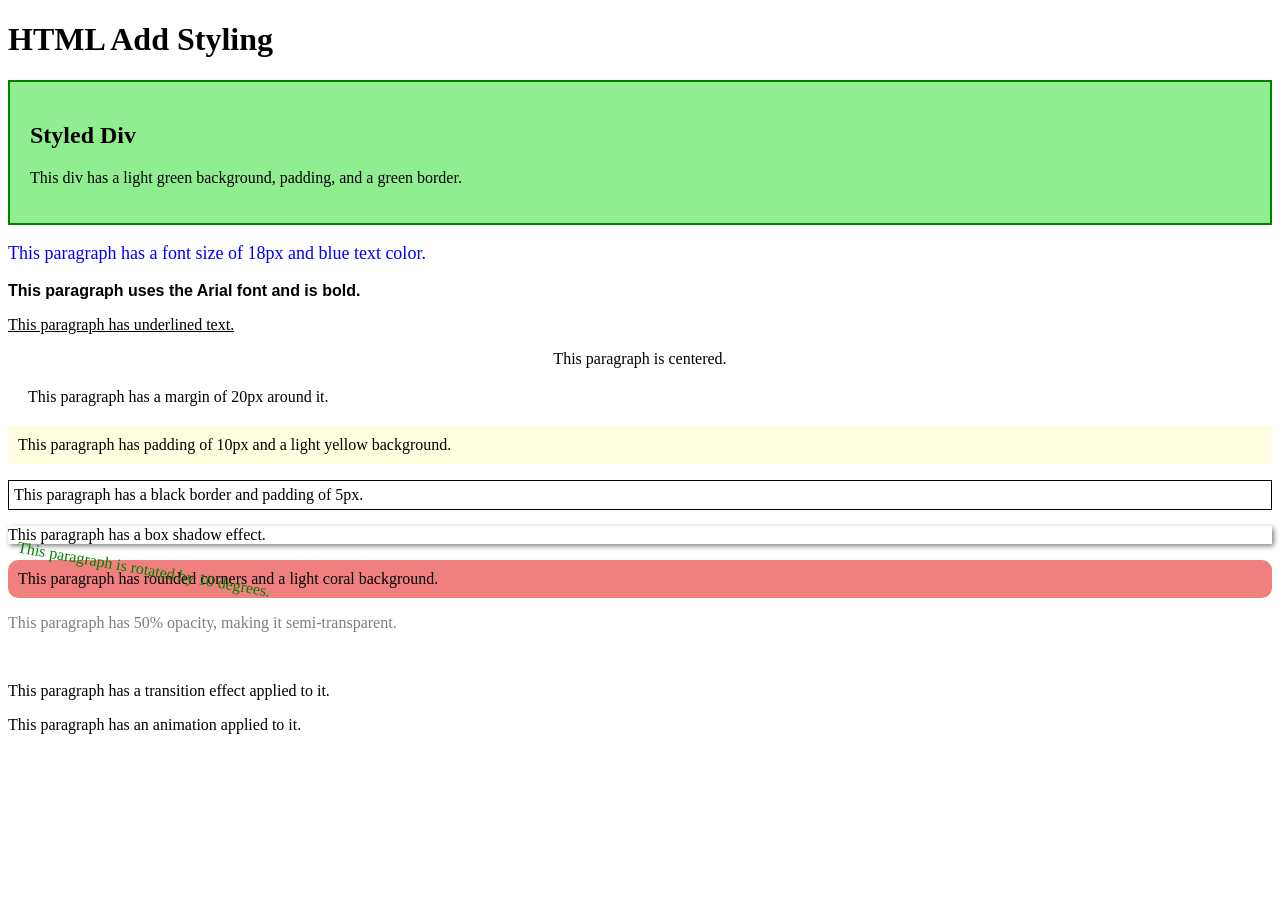
<file: index.html>
<!DOCTYPE html>
<html lang="en">
<head>
    <meta charset="UTF-8">
    <meta name="viewport" content="width=device-width, initial-scale=1.0">
    <title>Document</title>
</head>
<body>
    <h1>HTML Add Styling</h1>
    <div style="background-color: lightgreen; padding: 20px; border: 2px solid green;">
        <h2>Styled Div</h2>
        <p>This div has a light green background, padding, and a green border.</p>
    </div>
    <p style="font-size: 18px; color: blue;">This paragraph has a font size of 18px and blue text color.</p>
    <p style="font-family: Arial, sans-serif; font-weight: bold;">This paragraph uses the Arial font and is bold.</p>
    <p style="text-decoration: underline;">This paragraph has underlined text.</p>
    <p style="text-align: center;">This paragraph is centered.</p>
    <p style="margin: 20px;">This paragraph has a margin of 20px around it.</p>
    <p style="padding: 10px; background-color: lightyellow;">This paragraph has padding of 10px and a light yellow background.</p>
    <p style="border: 1px solid black; padding: 5px;">This paragraph has a black border and padding of 5px.</p>
    <p style="box-shadow: 2px 2px 5px gray;">This paragraph has a box shadow effect.</p>
    <p style="border-radius: 10px; background-color: lightcoral; padding: 10px;">This paragraph has rounded corners and a light coral background.</p>
    <p style="opacity: 0.5;">This paragraph has 50% opacity, making it semi-transparent.</p>
    <p style="transform: rotate(10deg); color:green;">This paragraph is rotated by 10 degrees.</p>
    <p style="transition: all 0.5s ease;">This paragraph has a transition effect applied to it.</p>
    <p style="animation: example 5s infinite;">This paragraph has an animation applied to it.</p>
    <style>
        @keyframes example {
            0% {background-color: lightblue; left: 0px; top: 0px;}
            25% {background-color: lightgreen; left: 200px; top: 0px;}
            50% {background-color: lightcoral; left: 200px; top: 200px;}
            75% {background-color: lightyellow; left: 0px; top: 200px;}
            100% {background-color: lightblue; left: 0px; top: 0px;}
        }
    </style>
</body>
</html>
</file>
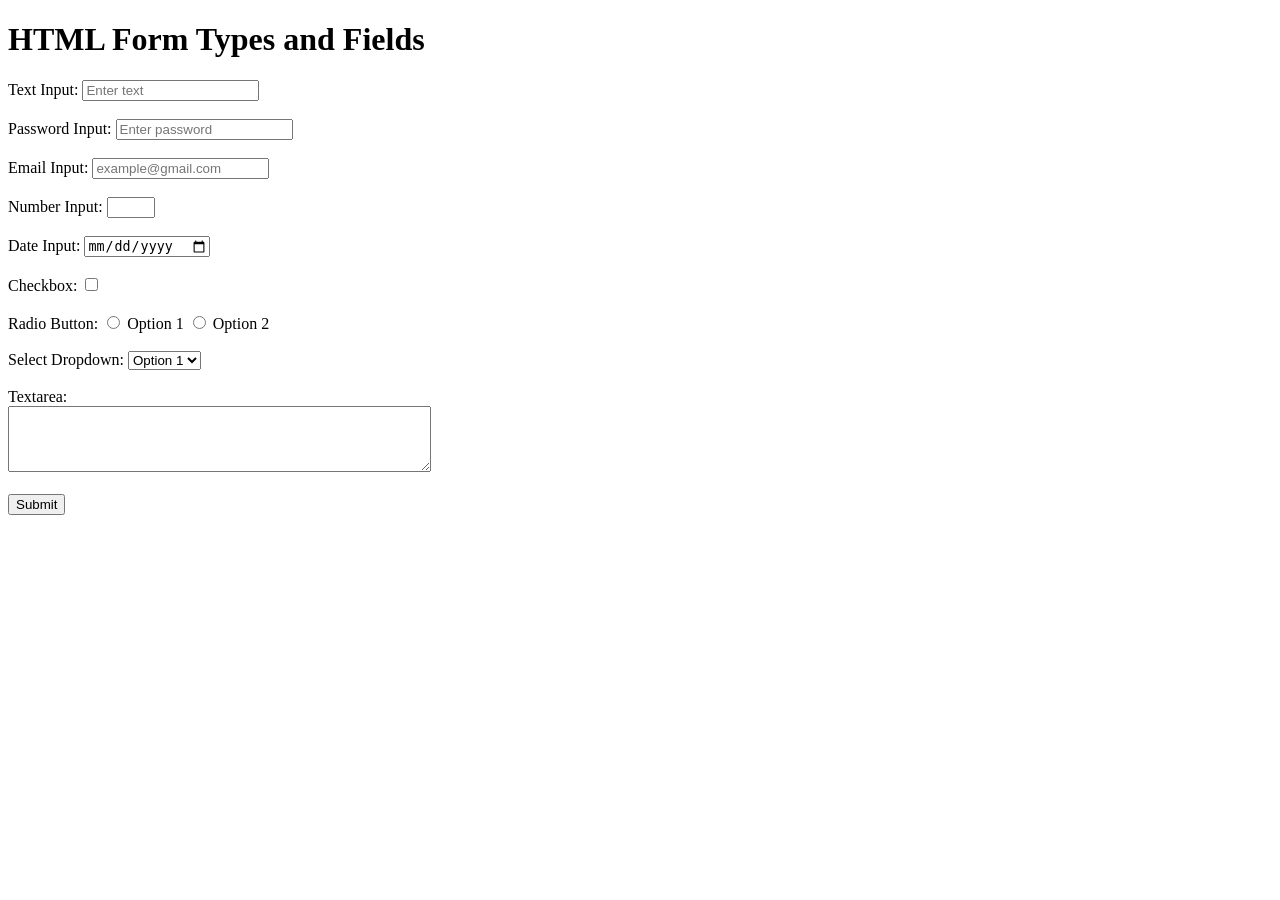
<file: HTML form types and fields/index.html>
<!DOCTYPE html>
<html lang="en">
<head>
    <meta charset="UTF-8">
    <meta name="viewport" content="width=device-width, initial-scale=1.0">
    <title>Document</title>
</head>
<body>
  <h1>HTML Form Types and Fields</h1>
  <form action="/submit" method="post">
    <label for="text">Text Input:</label>
    <input type="text" id="text" name="text" placeholder="Enter text"><br><br>
    <label for="password">Password Input:</label>
    <input type="password" id="password" name="password" placeholder="Enter password"><br><br>
    <label for="email">Email Input:</label>
    <input type="email" id="email" name="email" placeholder="example@gmail.com"><br><br>
    <label for="number">Number Input:</label>
    <input type="number" id="number" name="number" max="50" min="5"><br><br>
    <label for="date">Date Input:</label>
    <input type="date" id="date" name="date"><br><br>
    <label for="checkbox">Checkbox:</label>
    <input type="checkbox" id="checkbox" name="checkbox"><br><br>
    <label for="radio">Radio Button:</label>
    <input type="radio" id="radio1" name="radio" value="option1"> Option 1
    <input type="radio" id="radio2" name="radio" value="option2"> Option 2<br><br>
    <label for="select">Select Dropdown:</label>
    <select id="select" name="select">
      <option value="option1">Option 1</option>
      <option value="option2">Option 2</option>
      <option value="option3">Option 3</option>
    </select><br><br>
    <label for="textarea">Textarea:</label><br>
    <textarea id="textarea" name="textarea" rows="4" cols="50"></textarea><br><br>
    <input type="submit" value="Submit">
  </form>
</body>
</html>
</file>
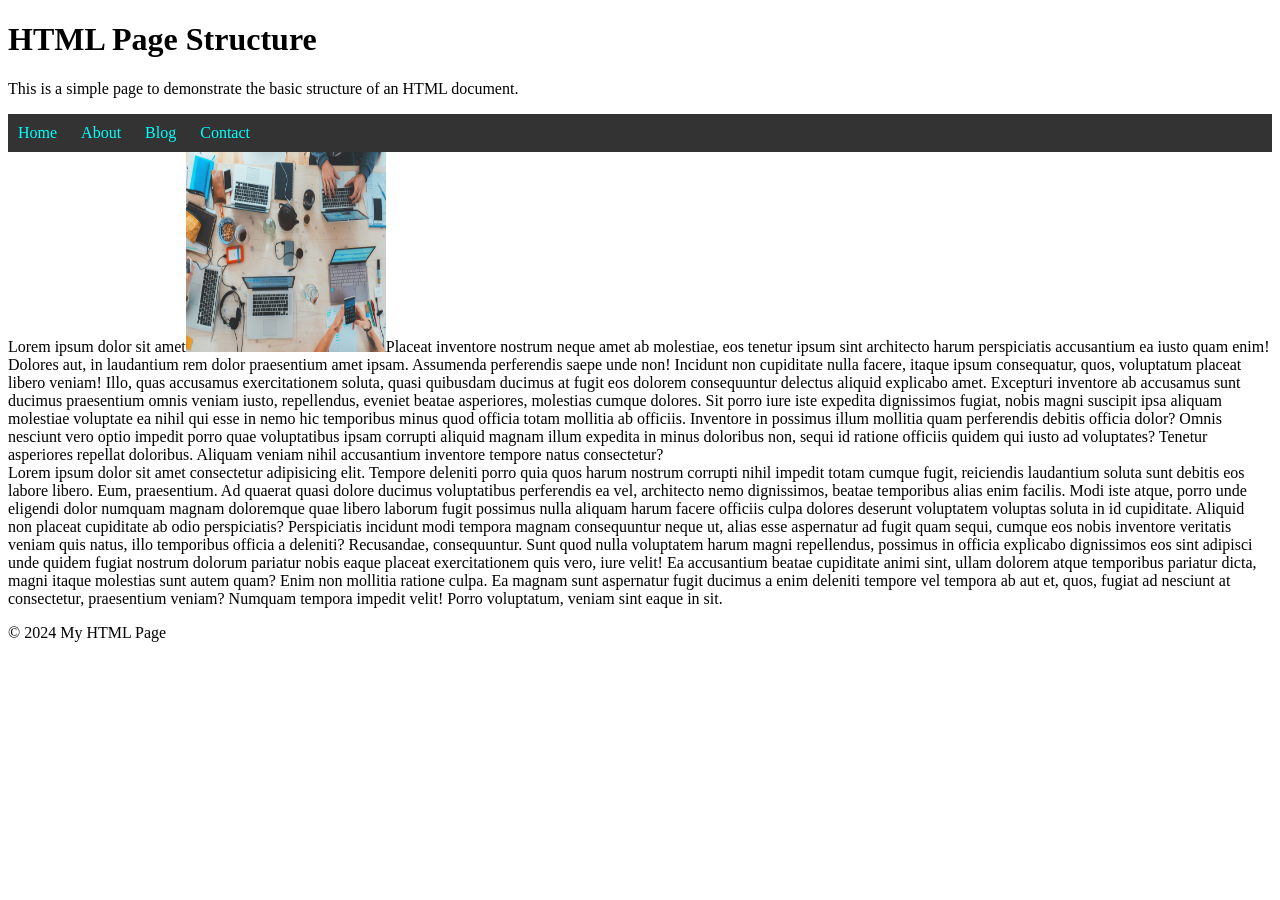
<file: HTML page structure/index.html>
<!DOCTYPE html>
<html lang="en">
<head>
    <meta charset="UTF-8">
    <meta name="viewport" content="width=device-width, initial-scale=1.0">
    <title>Document</title>
    <link rel="stylesheet" href="style.css">
</head>
<body>
     <header>
        <h1>HTML Page Structure</h1>
        <p>This is a simple page to demonstrate the basic structure of an HTML document.</p>
    </header>
    <nav>
        <ul>
            <li><a href="#">Home</a></li>
            <li><a href="#">About</a></li>
            <li><a href="#">Blog</a></li>
            <li><a href="#">Contact</a></li>
        </ul>
    </nav>
    <section id="one">
        <div class="content"> <span id="newspan">Lorem ipsum dolor sit amet</span><img src="marvin-meyer-SYTO3xs06fU-unsplash.jpg" adipisicing elit. Fuga ea temporibus, delectus itaque saepe sunt excepturi at libero labore tempora vitae veritatis natus, cumque distinctio accusamus atque hic dignissimos! Iste unde necessitatibus laboriosam voluptas sint suscipit quod quo aliquid iusto voluptate? <span class="newspan">Placeat inventore nostrum neque amet ab </span> molestiae, eos tenetur ipsum sint architecto harum perspiciatis accusantium ea iusto quam enim! Dolores aut, in laudantium rem dolor praesentium amet ipsam. Assumenda perferendis saepe unde non! Incidunt non cupiditate nulla facere, itaque ipsum consequatur, quos, voluptatum placeat libero veniam! Illo, quas accusamus exercitationem soluta, quasi quibusdam ducimus at fugit eos dolorem consequuntur delectus aliquid explicabo amet. Excepturi inventore ab accusamus sunt ducimus praesentium omnis veniam iusto, repellendus, eveniet beatae asperiores, molestias cumque dolores. Sit porro iure iste expedita dignissimos fugiat, nobis magni suscipit ipsa aliquam molestiae voluptate ea nihil qui esse in nemo hic temporibus minus quod officia totam mollitia ab officiis. Inventore in possimus illum mollitia quam perferendis debitis officia dolor? Omnis nesciunt vero optio impedit porro quae voluptatibus ipsam corrupti aliquid magnam illum expedita in minus doloribus non, sequi id ratione officiis quidem qui iusto ad voluptates? Tenetur asperiores repellat doloribus. Aliquam veniam nihil accusantium inventore tempore natus consectetur?</span></div>
    </section>
    <section id="two">
     <div class="content">Lorem ipsum dolor sit amet consectetur adipisicing elit. Tempore deleniti porro quia quos harum nostrum corrupti nihil impedit totam cumque fugit, reiciendis laudantium soluta sunt debitis eos labore libero. Eum, praesentium. Ad quaerat quasi dolore ducimus voluptatibus perferendis ea vel, architecto nemo dignissimos, beatae temporibus alias enim facilis. Modi iste atque, porro unde eligendi dolor numquam magnam doloremque quae libero laborum fugit possimus nulla aliquam harum facere officiis culpa dolores deserunt voluptatem voluptas soluta in id cupiditate. Aliquid non placeat cupiditate ab odio perspiciatis? Perspiciatis incidunt modi tempora magnam consequuntur neque ut, alias esse aspernatur ad fugit quam sequi, cumque eos nobis inventore veritatis veniam quis natus, illo temporibus officia a deleniti? Recusandae, consequuntur. Sunt quod nulla voluptatem harum magni repellendus, possimus in officia explicabo dignissimos eos sint adipisci unde quidem fugiat nostrum dolorum pariatur nobis eaque placeat exercitationem quis vero, iure velit! Ea accusantium beatae cupiditate animi sint, ullam dolorem atque temporibus pariatur dicta, magni itaque molestias sunt autem quam? Enim non mollitia ratione culpa. Ea magnam sunt aspernatur fugit ducimus a enim deleniti tempore vel tempora ab aut et, quos, fugiat ad nesciunt at consectetur, praesentium veniam? Numquam tempora impedit velit! Porro voluptatum, veniam sint eaque in sit.</div>
    </section>
    <footer>
        <p>&copy; 2024 My HTML Page</p>
    </footer>
</body>
</html>
</file>
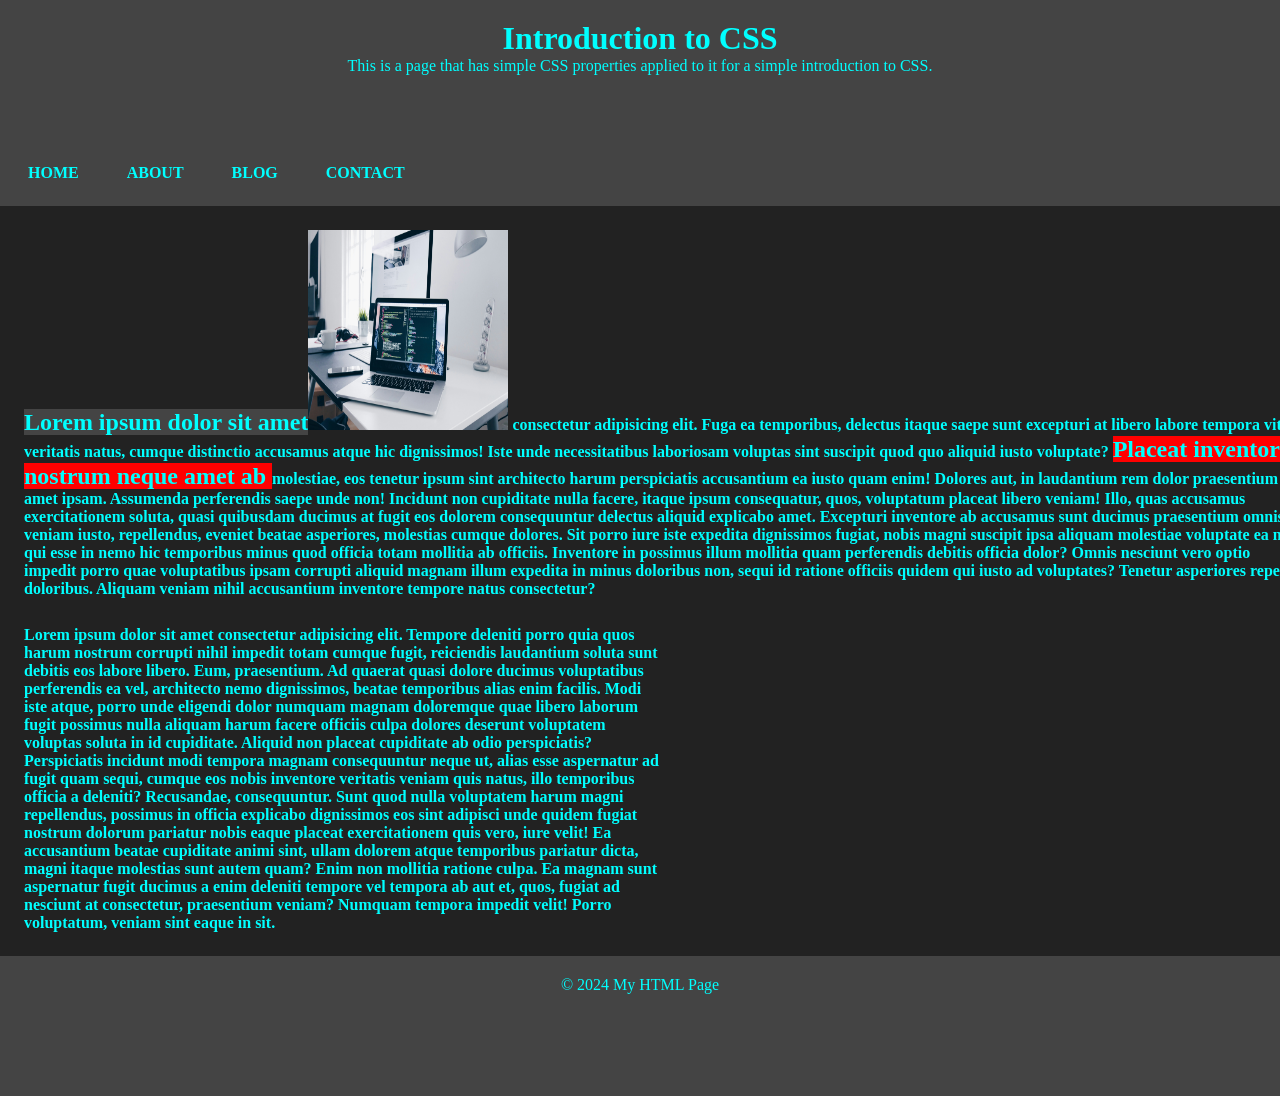
<file: Introduction to CSS/index.html>
<!DOCTYPE html>
<html lang="en">
<head>
    <meta charset="UTF-8">
    <meta name="viewport" content="width=device-width, initial-scale=1.0">
    <title>Document</title>
    <link rel="stylesheet" href="style.css">
</head>
<body>
     <header>
        <h1>Introduction to CSS</h1>
        <p>This is a page that has simple CSS properties applied to it for a simple introduction to CSS.</p>
    </header>
    <nav>
        <ul>
            <li><a href="#">Home</a></li>
            <li><a href="#">About</a></li>
            <li><a href="#">Blog</a></li>
            <li><a href="#">Contact</a></li>
        </ul>
    </nav>
    <section id="one">
        <div class="content"> <span id="newspan">Lorem ipsum dolor sit amet</span><img src="christopher-gower-m_HRfLhgABo-unsplash.jpg"> consectetur adipisicing elit. Fuga ea temporibus, delectus itaque saepe sunt excepturi at libero labore tempora vitae veritatis natus, cumque distinctio accusamus atque hic dignissimos! Iste unde necessitatibus laboriosam voluptas sint suscipit quod quo aliquid iusto voluptate? <span class="newspan">Placeat inventore nostrum neque amet ab </span> molestiae, eos tenetur ipsum sint architecto harum perspiciatis accusantium ea iusto quam enim! Dolores aut, in laudantium rem dolor praesentium amet ipsam. Assumenda perferendis saepe unde non! Incidunt non cupiditate nulla facere, itaque ipsum consequatur, quos, voluptatum placeat libero veniam! Illo, quas accusamus exercitationem soluta, quasi quibusdam ducimus at fugit eos dolorem consequuntur delectus aliquid explicabo amet. Excepturi inventore ab accusamus sunt ducimus praesentium omnis veniam iusto, repellendus, eveniet beatae asperiores, molestias cumque dolores. Sit porro iure iste expedita dignissimos fugiat, nobis magni suscipit ipsa aliquam molestiae voluptate ea nihil qui esse in nemo hic temporibus minus quod officia totam mollitia ab officiis. Inventore in possimus illum mollitia quam perferendis debitis officia dolor? Omnis nesciunt vero optio impedit porro quae voluptatibus ipsam corrupti aliquid magnam illum expedita in minus doloribus non, sequi id ratione officiis quidem qui iusto ad voluptates? Tenetur asperiores repellat doloribus. Aliquam veniam nihil accusantium inventore tempore natus consectetur?</span></div>
    </section>
    <section id="two">
     <div class="content">Lorem ipsum dolor sit amet consectetur adipisicing elit. Tempore deleniti porro quia quos harum nostrum corrupti nihil impedit totam cumque fugit, reiciendis laudantium soluta sunt debitis eos labore libero. Eum, praesentium. Ad quaerat quasi dolore ducimus voluptatibus perferendis ea vel, architecto nemo dignissimos, beatae temporibus alias enim facilis. Modi iste atque, porro unde eligendi dolor numquam magnam doloremque quae libero laborum fugit possimus nulla aliquam harum facere officiis culpa dolores deserunt voluptatem voluptas soluta in id cupiditate. Aliquid non placeat cupiditate ab odio perspiciatis? Perspiciatis incidunt modi tempora magnam consequuntur neque ut, alias esse aspernatur ad fugit quam sequi, cumque eos nobis inventore veritatis veniam quis natus, illo temporibus officia a deleniti? Recusandae, consequuntur. Sunt quod nulla voluptatem harum magni repellendus, possimus in officia explicabo dignissimos eos sint adipisci unde quidem fugiat nostrum dolorum pariatur nobis eaque placeat exercitationem quis vero, iure velit! Ea accusantium beatae cupiditate animi sint, ullam dolorem atque temporibus pariatur dicta, magni itaque molestias sunt autem quam? Enim non mollitia ratione culpa. Ea magnam sunt aspernatur fugit ducimus a enim deleniti tempore vel tempora ab aut et, quos, fugiat ad nesciunt at consectetur, praesentium veniam? Numquam tempora impedit velit! Porro voluptatum, veniam sint eaque in sit.</div>
    </section>
    <footer>
        <p>&copy; 2024 My HTML Page</p>
    </footer>
</body>
</html>
</file>
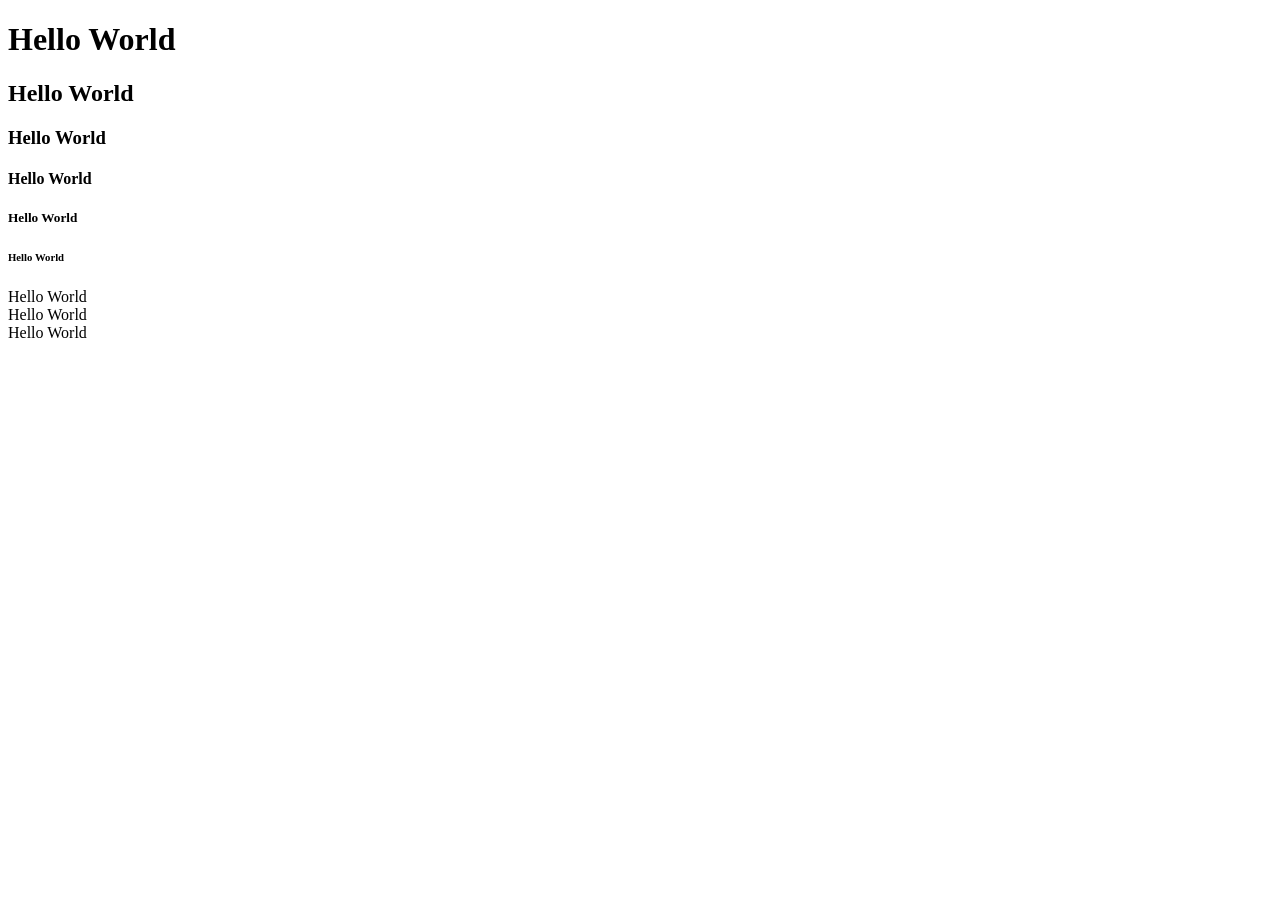
<file: Introduction to HTML setup environment/index.html>
<!DOCTYPE html>
<html lang="en">
<head>
    <meta charset="UTF-8">
    <meta name="viewport" content="width=device-width, initial-scale=1.0">
    <title>Document</title>
</head>
<body>
 <h1>Hello World</h1>
 <h2>Hello World</h2>
 <h3>Hello World</h3>
 <h4>Hello World</h4>
 <h5>Hello World</h5> 
 <h6>Hello World</h6> 
 <p>
    Hello World<br>
    Hello World<br>
    Hello World
 </p>

</body>
</html>
</file>
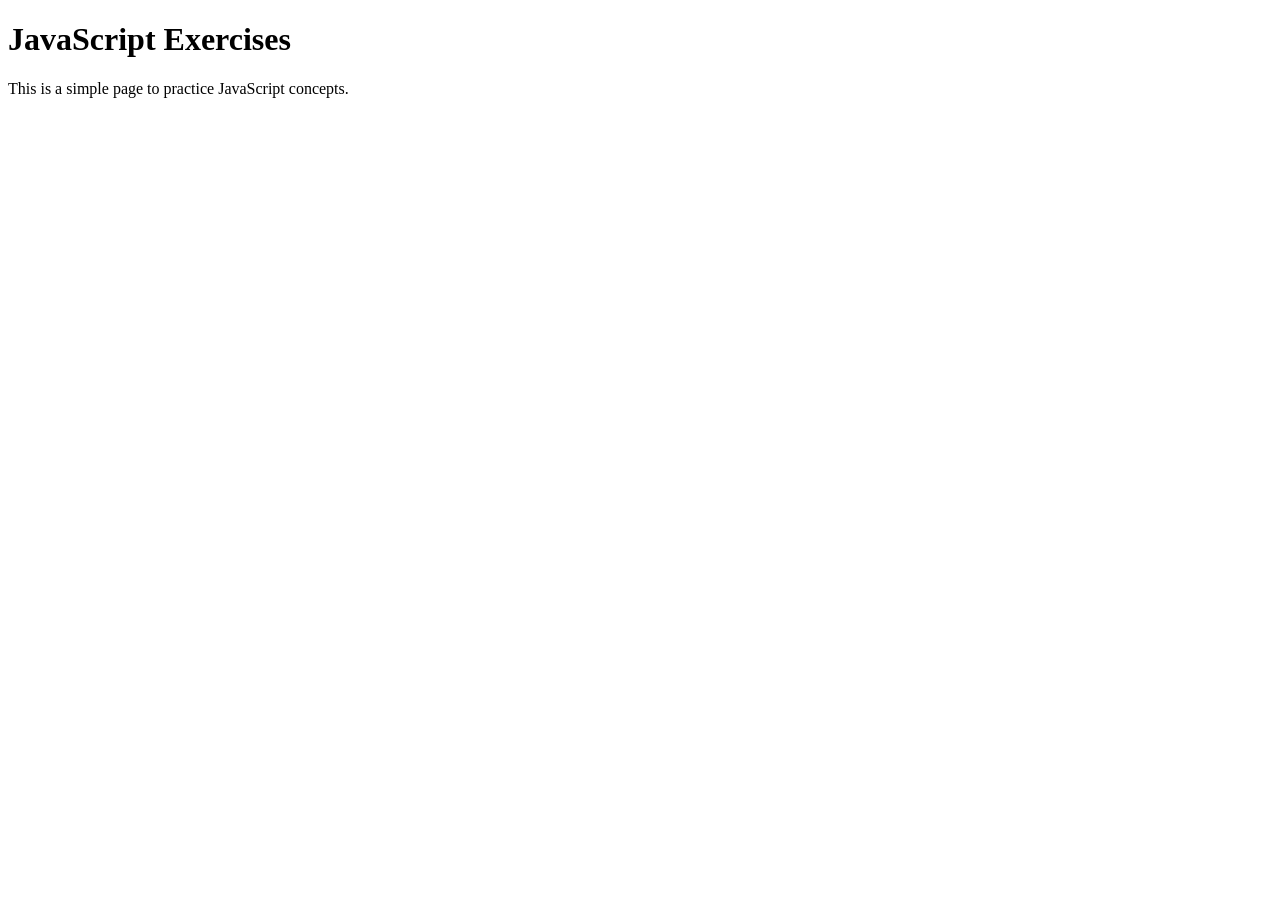
<file: Javascript excersises/index.html>
<!DOCTYPE html>
<html lang="en">
<head>
    <meta charset="UTF-8">
    <meta name="viewport" content="width=device-width, initial-scale=1.0">
    <title>Document</title>
</head>
<body>
    <header>
    <div class="container">
        <h1>JavaScript Exercises</h1>
        <p>This is a simple page to practice JavaScript concepts.</p>
    </div>
    </header>
    <script src="app.js"></script>
</body>
</html>
</file>
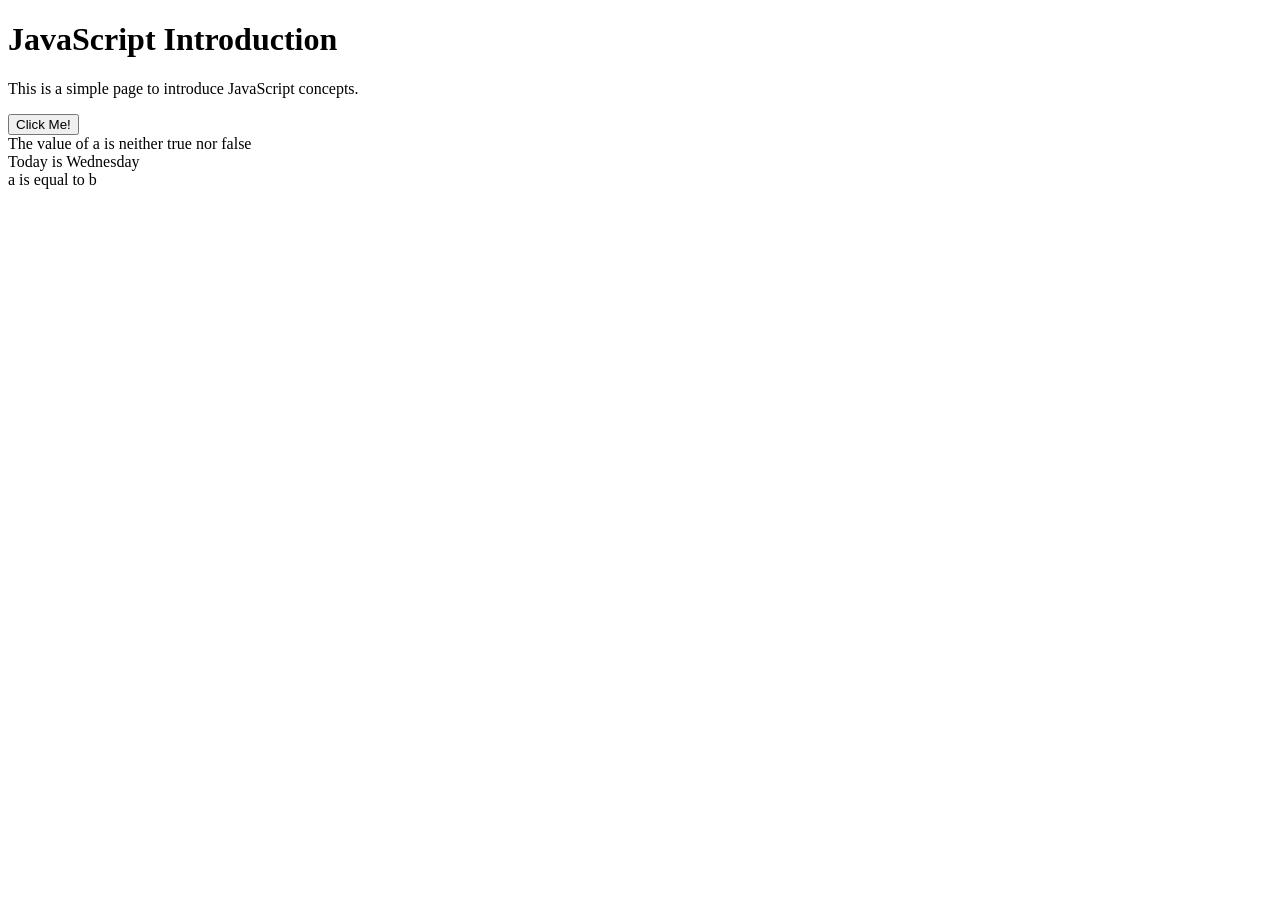
<file: Javascript introduction/index.html>
<!DOCTYPE html>
<html lang="en">
<head>
    <meta charset="UTF-8">
    <meta name="viewport" content="width=device-width, initial-scale=1.0">
    <title>Document</title>
</head>
<body>
    <header>
    <div class="container">
        <h1>JavaScript Introduction</h1>
        <p>This is a simple page to introduce JavaScript concepts.</p>
    </div>
    <input type="button" value="Click Me!" onclick="alert('You are already logged in!')">
    </header>
    <script src="app.js"></script>
</body>
</html>
</file>
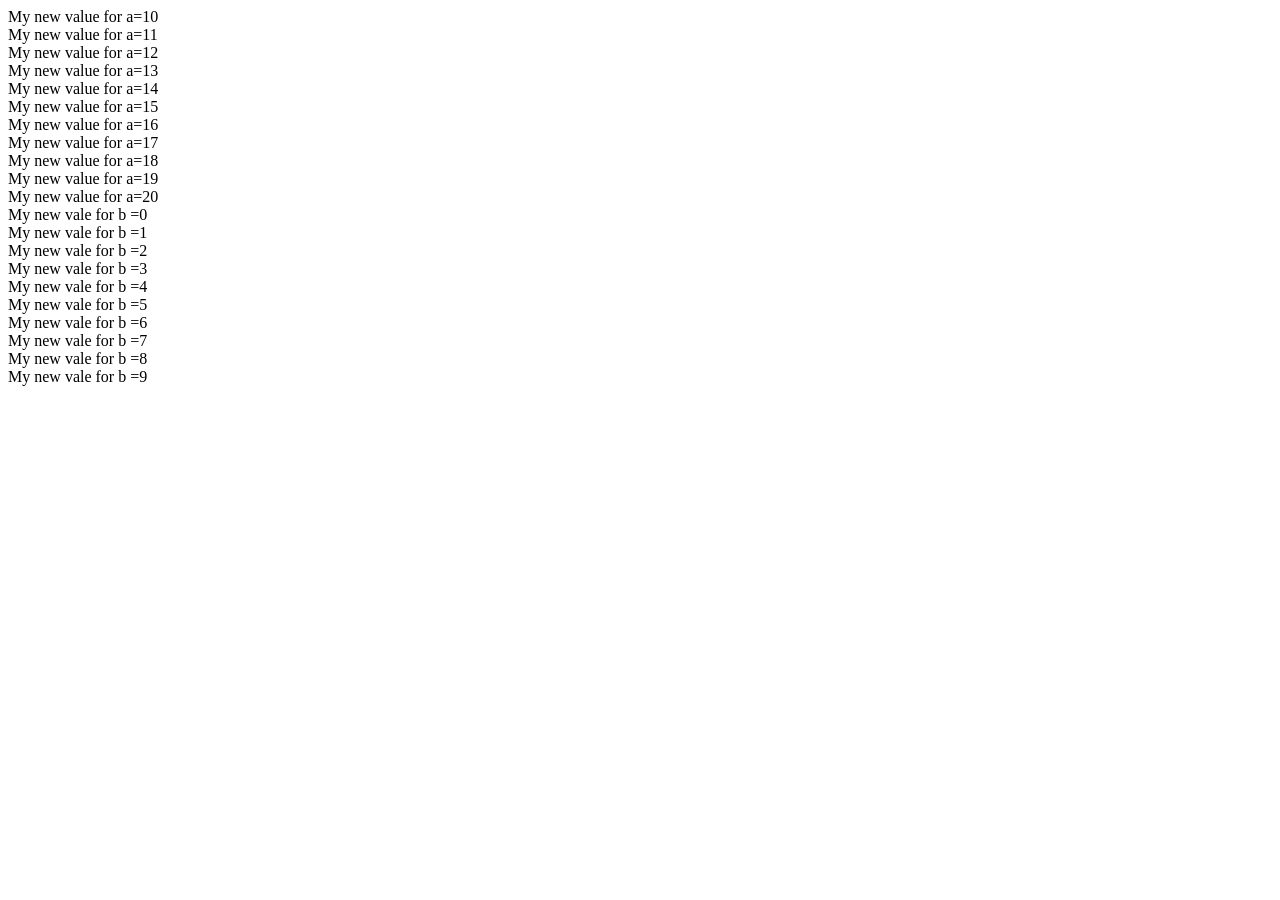
<file: Javascript loops./index.html>
<!DOCTYPE html>
<html lang="en">
<head>
    <meta charset="UTF-8">
    <meta name="viewport" content="width=device-width, initial-scale=1.0">
    <title>Document</title>
</head>
<body>
    <script src="app.js"></script>
</body>
</html>
</file>
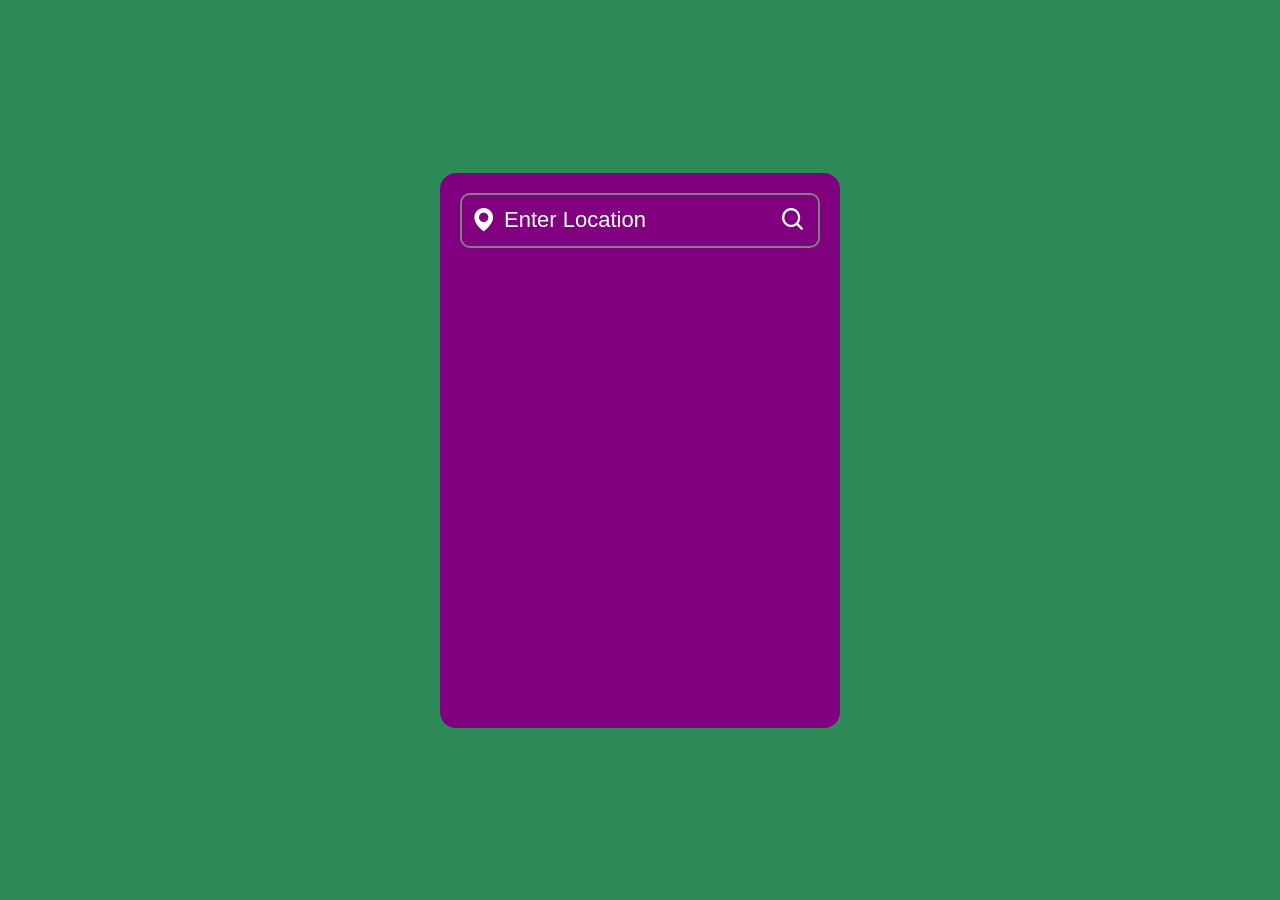
<file: Project Sky/index.html>
<!DOCTYPE html>
<html lang="en">
<head>
    <meta charset="UTF-8">
    <meta name="viewport" content="width=device-width, initial-scale=1.0">
    <title>Weather App</title>
    <link rel="stylesheet" href="style.css">
    <link rel="stylesheet" href="https://unpkg.com/boxicons@2.0.9/css/boxicons.min.css">
</head>
<body>
   <div class="container">
    <div class="search-box">
        <i class="bx bxs-map"></i>
        <input type="text" placeholder="enter location">
        <button class="bx bx-search"></button>
    </div>
     <div class="not-found">
        <div class="box">
           <img src="web-error.png">
           <p>Oops! Location not found</p>
        </div>
    </div>
    <div class="weather-box">
        <div class="box">
            <div class="info-weather">
            <div class="weather">
                <img src="weather_12215476.png">
                <p class="temperature">0<span>˚c</span></p>
                <p class="description">Broken Clouds</p>
            </div>
      </div>
     </div>
    </div>
    <div>
        <div class="weather-details">
            <div class="humidity">
                <i class="bx bx-water"></i>
                <div class="text">
                    <div class="info-humidity">
                  <span>0%</span>
             </div>
             <p>Humidity</p>
         </div>
      </div>
      <div class="wind">
                <i class="bx bx-wind"></i>
                <div class="text">
                    <div class="info-wind">
                  <span>0km/h</span>
             </div>
             <p>Wind Speed</p>
      </div>
     </div>
    </div>
   </div>
   <script src="app.js"></script>
</body>
</html>
</file>
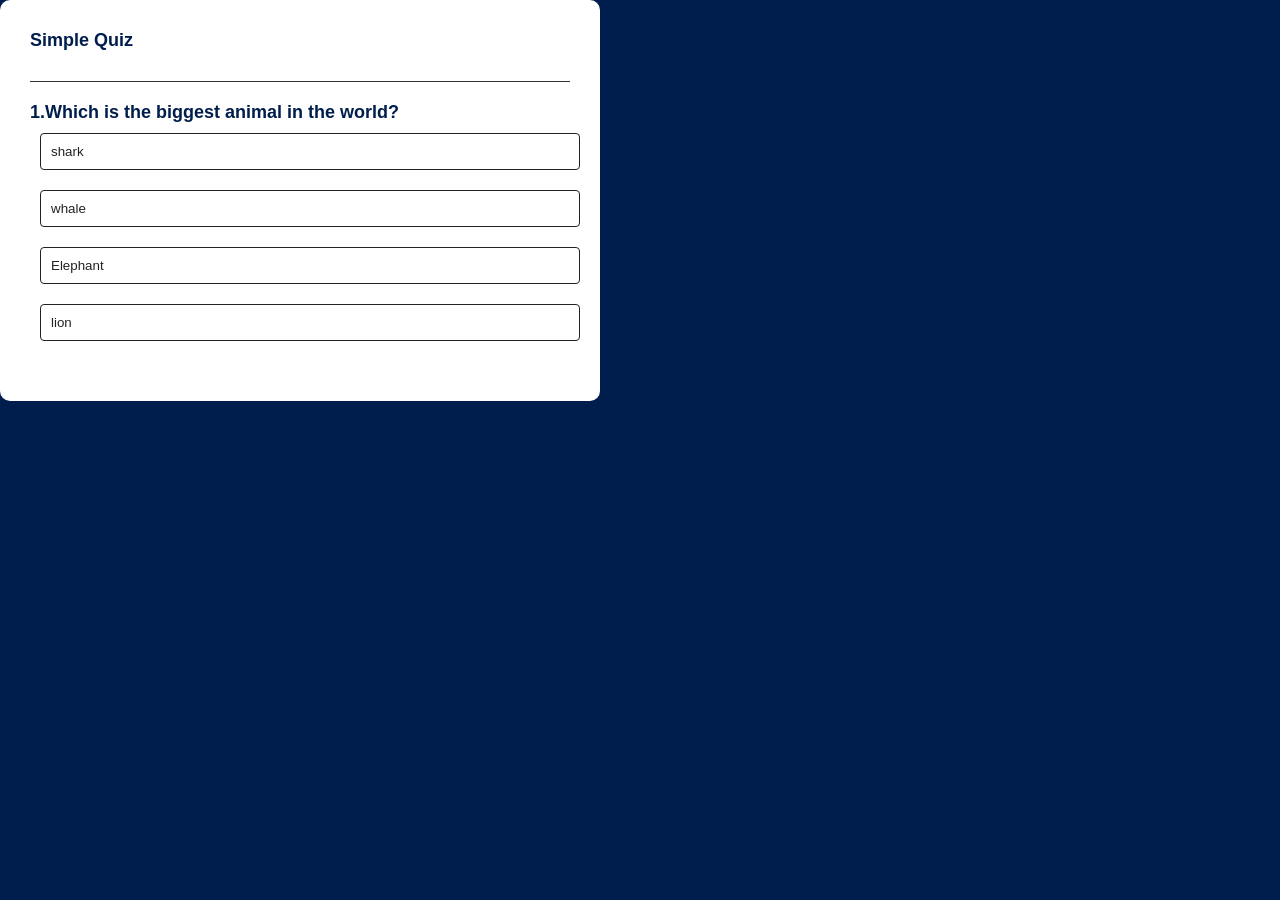
<file: Quiz app/index.html>
<!DOCTYPE html>
<html lang="en">
<head>
    <meta charset="UTF-8">
    <meta name="viewport" content="width=device-width, initial-scale=1.0">
    <title>Quiz app</title>
    <link rel="stylesheet" href="style.css">
</head>
<body>
  <div class="app">
    <h1>Simple Quiz</h1>
    <div class="quiz">
        <h2 id="question">Question goes here</h2>
        <div id="answer-buttons">
            <button class="btn">Answer 1</button>
            <button class="btn">Answer 2</button>
            <button class="btn">Answer 3</button>
            <button class="btn">Answer 4</button>
        </div>
        <button id="next-btn">Next</button>
    </div>
</div>  
<script src="app.js"></script>
</body>
</html>
</file>
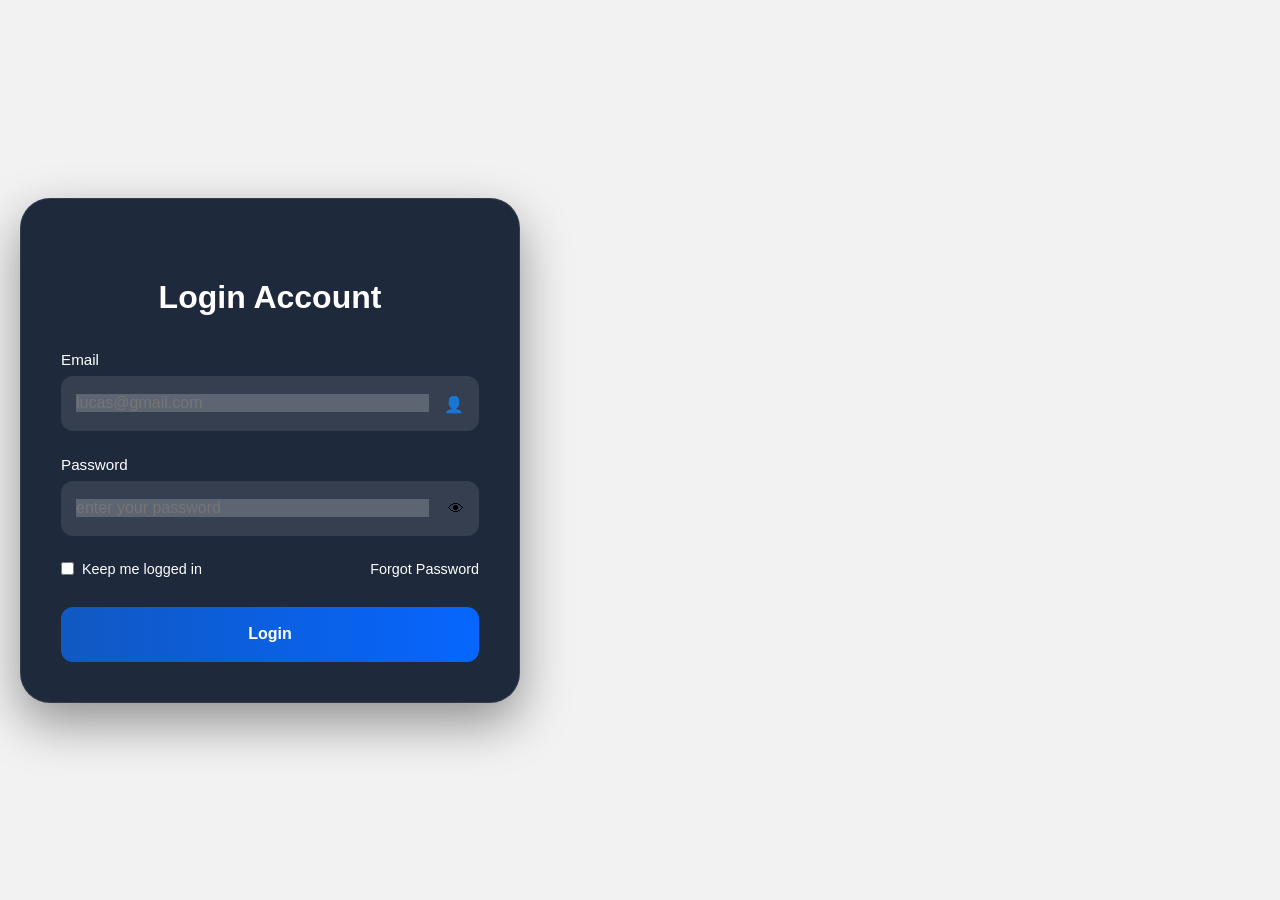
<file: Responsive log in form using Javascript/index.html>
<!DOCTYPE html>
<html lang="en">
<head>
    <meta charset="UTF-8">
    <meta name="viewport" content="width=device-width, initial-scale=1.0">
    <title>Responsive Login Form</title>
    <link rel="stylesheet" href="style.css">
</head>
<body>
    <div class ="container">
        <div class ="logincard">
            <div class="login-cicle"></div>
            <h2>Login Account</h2>
            <form>
                <div class="input-group">
                  <label>Email</label>
                  <input type="text" placeholder="lucas@gmail.com" required>
                  <span class="icon">👤</span>
                </div>
                 <div class="input-group">
                    <label>Password</label>
                    <input type="password" id="password" placeholder="enter your password" required>
                    <span class="icon toggle-password" id="togglePassword">👁</span>
                </div>
                
                <div class="options">
                    <label class="remember">
                        <input type="checkbox">
                        Keep me logged in
                    </label>
                    <a href="#">Forgot Password</a>
                </div>
                <button type="submit">Login</button>
            </form>
        </div>
    </div>
    <script src="app.js"></script>
</body>
</html>
</file>
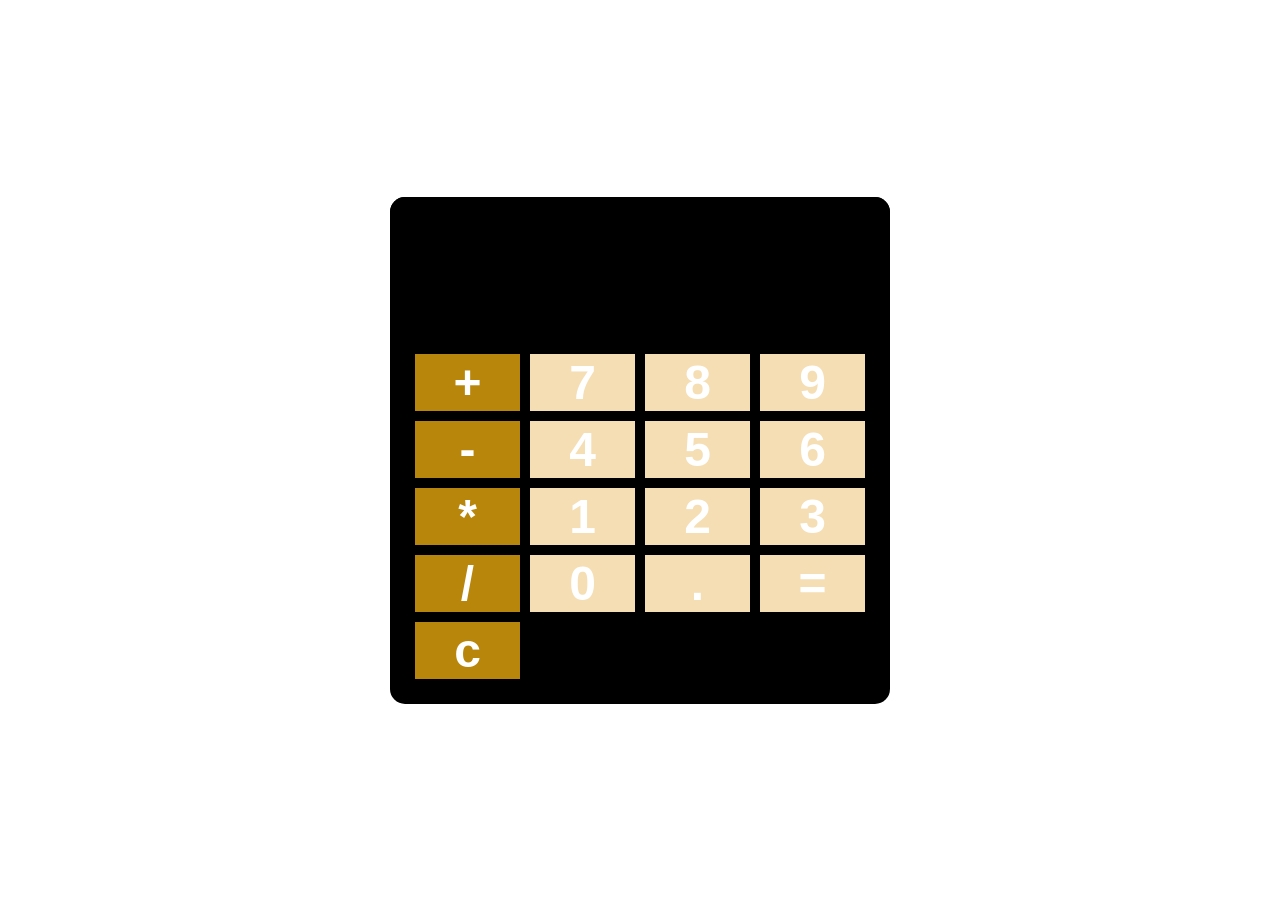
<file: Simple calculator./index.html>
<!DOCTYPE html>
<html lang="en">
<head>
    <meta charset="UTF-8">
    <meta name="viewport" content="width=device-width, initial-scale=1.0">
    <title>Document</title>
    <link rel="stylesheet" href="style.css">
</head>
<body>
    <div id="calculator">
        <input id ="display" readonly>
     <div id="keys">
        <button onclick="appendToDisplay('+')" class="operator-btn">+</button>
        <button onclick="appendToDisplay('7')">7</button>
        <button onclick="appendToDisplay('8')">8</button>
        <button onclick="appendToDisplay('9')">9</button>
        <button onclick="appendToDisplay('-')" class="operator-btn">-</button>
        <button onclick="appendToDisplay('4')">4</button>
        <button onclick="appendToDisplay('5')">5</button>
        <button onclick="appendToDisplay('6')">6</button>
        <button onclick="appendToDisplay('*')" class="operator-btn">*</button>
        <button onclick="appendToDisplay('1')">1</button>
        <button onclick="appendToDisplay('2')">2</button>
        <button onclick="appendToDisplay('3')">3</button>
        <button onclick="appendToDisplay('/')" class="operator-btn">/</button>
        <button onclick="appendToDisplay('0')">0</button>
        <button onclick="appendToDisplay('.')">.</button>
        <button onclick="calculate()">=</button>
        <button onclick="clearDisplay()" class="operator-btn">c</button>
     </div>
    </div>
    <script src="app.js"></script>
</body>
</html>
</file>
<file: HTML page structure/style.css>
nav{
    background-color: #333;
    color: white;
    padding: 10px;
}
nav a{
    color: aqua;
    text-decoration: none;
    margin-right: 10px;
}
nav a:hover{
    background-color:blue;
}
nav ul{
    list-style-type: none;
    margin: 0;
    padding: 0;
}
nav li{
    display: inline;
    margin-right: 10px;
}
img{
    width: 200px;
    height: 200px
    ;
}
</file>
<file: Introduction to CSS/style.css>
*{
    margin: 0;
    padding: 0;
}
nav{
    margin: 0;
    padding: 0;
}
nav ul{
    list-style-type: none;
    margin: 0;
    padding: 0;
    overflow: hidden;
    background-color: #444;
    text-align: center;
}
nav li{
    float:left;
    padding: 20px;
}
 nav a{
    text-decoration: none;
    color: aqua;
    display: block;
    text-transform: uppercase;
    padding: 4px;
    font-weight: bold;
    width: 100%;
 
}
img{
    width: 200px;
    height: 200px;
}
nav a:hover, nav a:active{
    background-color: #111;
  
}
div{
    margin: 20px;
    width: 100%;
}
#newspan{
    background-color: #444;
    font-size: 1.5rem;
    font-weight: bold;
    color: aqua;
}
.newspan{
    background-color:red;
    font-size: 1.5rem;
    font-weight: bold;
    color: aqua;
}
header{
    background-color: #444;
    color: aqua;
    text-align: center;
    padding: 20px;
    height: 100px;
}
#one{
    width: 100%;
}
#two{
    width: 50%;
}
body{
    margin: 0;
    padding: 0;
    background-color: #222;
}
.content{
    color: aqua;
    display: block;
    padding: 4px;
    font-weight: bold;
}
footer{
    background-color: #444;
    color: aqua;
    text-align: center;
    padding: 20px;
    height: 100px;
}
</file>
<file: Project Sky/style.css>
@import url("https://fonts.googleapis.com/css2?family=Poppins:wght@400;500;600;700&display=swap");
*{
    margin: 0;
    padding: 0;
    box-sizing: border-box;
    font-family: sans-serif;
}
body{
    display: flex;
    justify-content: center;
    align-items: center;
    min-height: 100vh;
    background: seagreen;
}
.container{
    position: relative;
    width: 400px;
    height: 555px;
    background: purple;
    border-radius: 16px;
    padding: 20px;
    color: #fff;
}
.search-box{
    position: relative;
    width: 100%;
    height: 55px;
    background:purple;
    display: flex;
    align-items: center;
}
.search-box i{
    position: absolute;
    left: 10px;
    font-size:28px ;
}
.search-box input{
    position: absolute;
    width: 100%;
    height: 100%;
    background: transparent;
    border: 2px solid gray;
    outline: none;
    border-radius: 10px;
    font-size: 22px;
    color: #fff;
    font-weight: 500;
    text-transform: uppercase;
    padding: 0 48px 0 42px;
}
.search-box input::placeholder{
    color: #fff;
    text-transform: capitalize;
}
.search-box button{
    position:absolute;
    right: 0;
    width: 40px;
    height: 100%;
    background: transparent;
    border: none;
    font-size: 28px;
    color: #fff;
    padding: 0 40px 0 5px;
    cursor: pointer;
}
.weather-box{
    text-align: center;
    margin: 40px 0 ;
}
.weather-box,
.weather-details,
.not-found{
    visibility: hidden;
}
.weather-box.active,
.weather-details.active,
.not-found.active{
    visibility: visible;
}
.weather-box img{
    width: 60%;
}
.weather-box .temperature{
    position: relative;
    font-size:64px ;
    line-height: 1;
    font-weight: 700;
}
.weather-box .temperature span{
    position: absolute;
    font-size: 24px;
    margin-left: 4px; 
}
.weather-box .description{
    font-size: 22px;
    font-weight: 500;
    text-transform: capitalize;
}
.weather-details{
    position: absolute;
    bottom: 40px;
    left: 0;
    width: 100%;
    padding: 0 20px;
    display: flex;
}
.weather-details .humidity,
.weather-details .wind{
    display: flex;
    align-items: center;
    width: 50%;
}
.weather-details .humidity{
    padding-left:20px ;
    justify-content: flex-start;
}
.weather-details .wind{
    padding-right: 20px;
    justify-content: flex-end;

}
.weather-details i{
    font-size: 56px;
    margin-right: 10px;
}
.weather-details span{
    display: inline-block;
    font-size: 22px;
    font-weight: 500;
}
.weather-details p{
    font-size: 14px;
    font-weight: 500;;
}
.not-found{
    position: absolute;
    top: 0;
    left: 0;
    width: 100%;
    text-align: center;
    margin-top: 110px;
}
.not-found img{
    width: 65%;
}
.not-found p{
    font-size: 22px;
    font-weight: 500;
    margin-top: 12px;
}
</file>
<file: Quiz app/style.css>
*{
    margin: 0;
    padding: 0;
    font-family: 'Segoe UI', Tahoma, Geneva, Verdana, sans-serif;
    box-sizing: border-box;
}
body{
    background-color: #001e4d;
}
.app{
    background-color: #fff;
    width: 90%;
    max-width: 600px;
    margin: 100px, auto 0;
    border-radius: 10px;
    padding: 30px;

}
.app h1{
    font-size: 18px;
    color: #001e4d;
    font-weight: 600;
    border-bottom: 1px solid #333;
    padding-bottom: 30px;
}
.quiz{
    padding: 20px 0;
}
.quiz h2{
    font-size: 18px;
    color: #001e4d;
    font-weight: 600;
}
.btn{
    background: #fff;
    color: #222;
    font-weight: 500;
    width: 100%;
    border: 1px solid #222;
    padding: 10px;
    margin: 10px;
    border-radius: 4px;
    text-align: left;
    cursor: pointer;
    transition: all 0.3s;
}
.btn:hover:not([disabled]){
    background-color: #222;
    color:#fff ;
}
.btn:disabled{
    cursor: no-drop;
}
#next-btn{
    background: #001e4d;
    color: #fff;
    font-weight:500;
    width: 150px;
    border: 0;
    padding: 10px;
    margin: 20px auto 0;
    border-radius: 4px;
    cursor: pointer;
    display: block;
}
.correct{
    background: #9aeabc;
}
.incorrect{
    background: #ff9393;
}
</file>
<file: Responsive log in form using Javascript/style.css>
*{
    margin: 0;
    padding: 0;
    box-sizing: border-box;
    font-family: 'Segoe UI', sans-serif;
}
body{
    display: flex;
    justify-content: center;
    align-items: center;
    min-height: 100vh;
    background: #f2f2f2;
    padding: 20px;
    background: -moz-linear-gradient();
    overflow: hidden;
}
.container{
    width: 100%;
    align-items: center;
    justify-content: center;
}
.logincard{
    width: 100%;
    max-width: 500px;
    background: #1e293b;
    padding: 80px 40px 40px;
    border-radius: 30px;
    box-shadow: 0 20px 50px rgba(0,0,0,0.4);
    border: 1px solid rgba(255,255,255,0.1);
    position: relative;
}
.login-circle{
    width: 90px;
    height: 90px;
    background: #1e293b;
    position: absolute;
    top: -40px;
    left: 50%;
    border-radius: 50%;
    display: flex;
    justify-content: center;
    align-items: center;
    font-size: 2rem;
    box-shadow: 0 10px 30px rgba(0,0,0,0.4);
}
h2{
    color: #fff;
    text-align: center;
    margin-bottom: 35px;
    font-size: 2rem;
}
.input-group{
    position: relative;
    margin-bottom: 25px;
}
.input-group label{
    display: block;
    margin-bottom: 8px;
    color: #fff;
    font-size: .95rem;
}
.input-group input{
    width: 100%;
    padding: 0 50px 0 15px;
    border-radius: 12px;
    border: none;
    outline: none;
    font-size: 1rem;
    height: 55px;
    color: #fff;
    background: rgba(255,255,255,0.1);
}
.input-group input::placeholder{
    background: rgba(255,255,255,0.2);
}
.icon{
    position: absolute;
    right: 15px;
    top: 44px;
    font-size: 1rem;
    cursor: pointer;
}
.options{
    display: flex;
    justify-content: space-between;
    margin-bottom: 30px;
    font-size: .9rem;
}
.options a{
    color: #fff;
    text-decoration: none;
}
.remember{
    display: flex;
    align-items: center;
    gap: 8px;
    color: #fff;
}
button{
    width: 100%;
    padding: 15px;
    border-radius: 12px;
    border: none;
    outline: none;
    background: linear-gradient(90deg, #1158c2, #0666ff);
    color: #fff;
    font-size: 1rem;
    cursor: pointer;
    height: 55px;
    font-weight: 600;
    cursor: pointer;
    transition: .3s;

}
button:hover{
    transform: translateY(-3px);

}

@media(max-width: 768px){
    .logincard{
        padding: 70px 25px 30px;
    }
   h2{
        font-family:1.7rem;
    }
}

@media(max-width: 500px){
    .logincard{
        padding: 65px 20px 25px;
        border-radius: 20px;
    }
    .logo-circle{
        width: 75px;
        height: 75px;
       font-size: 1.6rem;
       top: -35px;
    }
    .options{
        align-items: flex-start;
        flex-direction: column;
        gap: 12px;
    }
    .input-group input{
        height: 50px;
    }
    button{
        height: 50px;
    }
  
}
</file>
<file: Simple calculator./style.css>
body{
    margin: 0;
    display: flex;
    justify-content: center;
    align-items: center;
    height: 100vh;
}
button{
    width:100% ;
    height:100% ;
    border: none;
    background-color:wheat;
    color: white;
    font-size: 3rem;
    font-weight:bold ;
    cursor: pointer;
}
#keys{
    display: grid;
    grid-template-columns: repeat(4, 1fr);
    gap: 10px;
    padding: 25px;

}
#calculator{
    font-family: Arial, Helvetica, sans-serif;
    background-color: black;
    border-radius: 15px;
    max-width: 500px;
    overflow: hidden;
}
#display{
    width: 100%;
    padding: 20px;
    font-size: 5rem;
    text-align: left;
    border: none;
    background-color: black;
    color: white;
}
button:hover{
    background-color: brown;
}
button:active{
    background-color: brown;
}
.operator-btn{
    background-color: rgb(184, 134, 11);
}
.operator-btn:hover{
    background-color: rgb(175, 172, 162);
}
</file>
